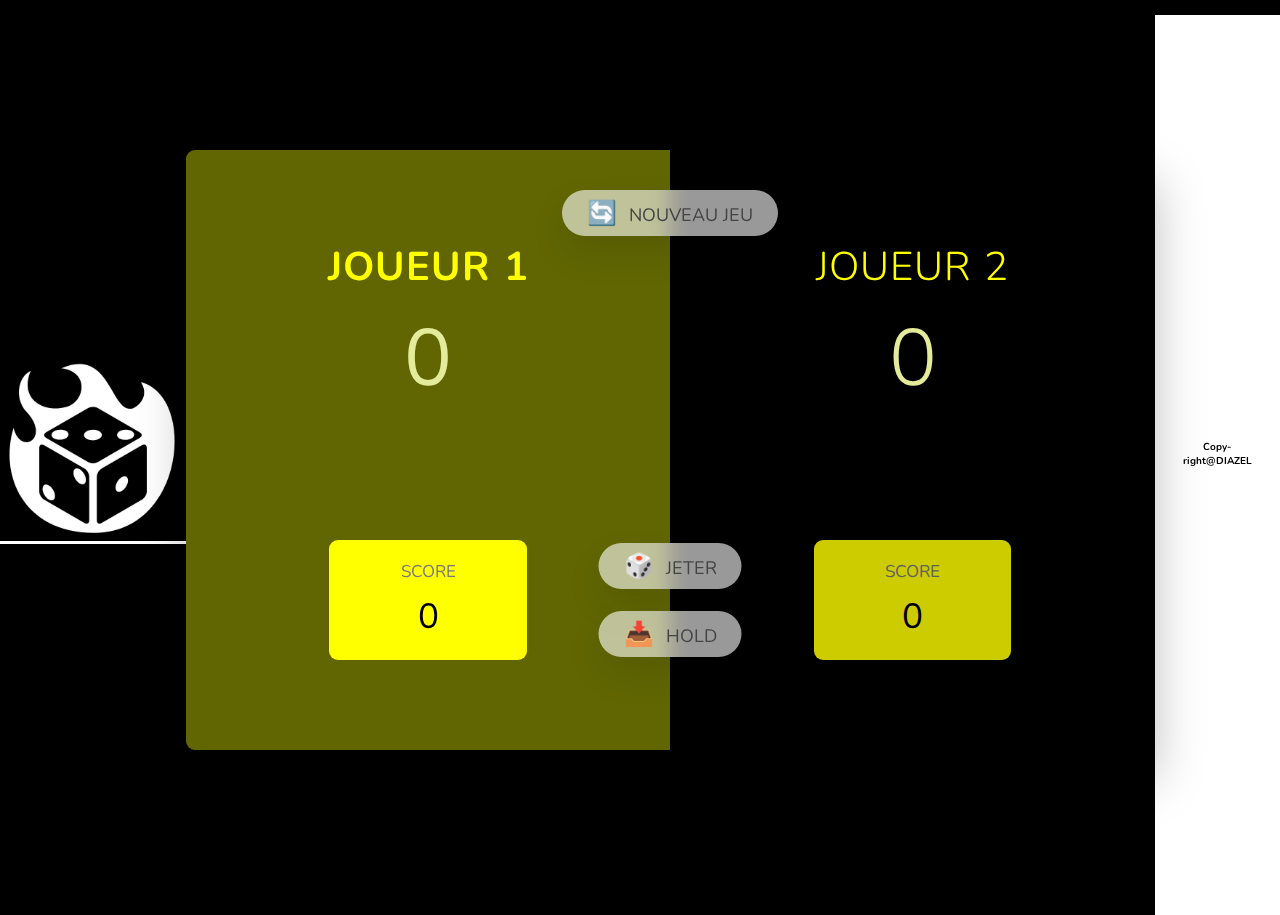
<file: html/index.html>
<!DOCTYPE html>
<html lang="en">
  <head>
    <meta charset="UTF-8" />
    <meta name="viewport" content="width=device-width, initial-scale=1.0" />
    <meta http-equiv="X-UA-Compatible" content="ie=edge" />
    <link rel="stylesheet" href="/css/style.css" />
    <title>DICE</title>
  </head>

  <body>

    <header>
        <button class="accordion hideButton"><img src="/img/dice-fire.png" alt=""></button>

        <div class="panel">
          <p><a href="/acceuil.html">Home</a></p>
          <p><a href="/html/snake.html">Snake</a></p>
          <p><a href="#">Contact</a></p>
      </div>


    </header>

    <main>

      <section class="player player--0 player--active">
        <h2 class="name" id="name--0">Joueur 1</h2>
        <p class="score" id="score--0">43</p>
        <div class="current element active">
          <p class="current-label">Score</p>
          <p class="non">SCR</p>
          <p class="current-score" id="current--0">0</p>
        </div>
      </section>
      <section class="player player--1">
        <h2 class="name" id="name--1">Joueur 2</h2>
        <p class="score" id="score--1">24</p>
        <div class="current element active">
          <p class="current-label">Score</p>
          <p class="non">SCR</p>
          <p class="current-score" id="current--1">0</p>
        </div>
      </section>

      <img src="/img-jeu/dice-5.png" alt="Playing dice" class="dice" />
      <button class="btn btn--new">🔄 Nouveau jeu</button>
      <button class="btn btn--roll">🎲 Jeter</button>
      <button class="btn btn--hold">📥 Hold</button>
    </main>

    <footer>
      <h3>Copy-right@DIAZEL </h3>
  </footer>

    <script src="/js/script.js"></script>

  </body>

</html>
</file>
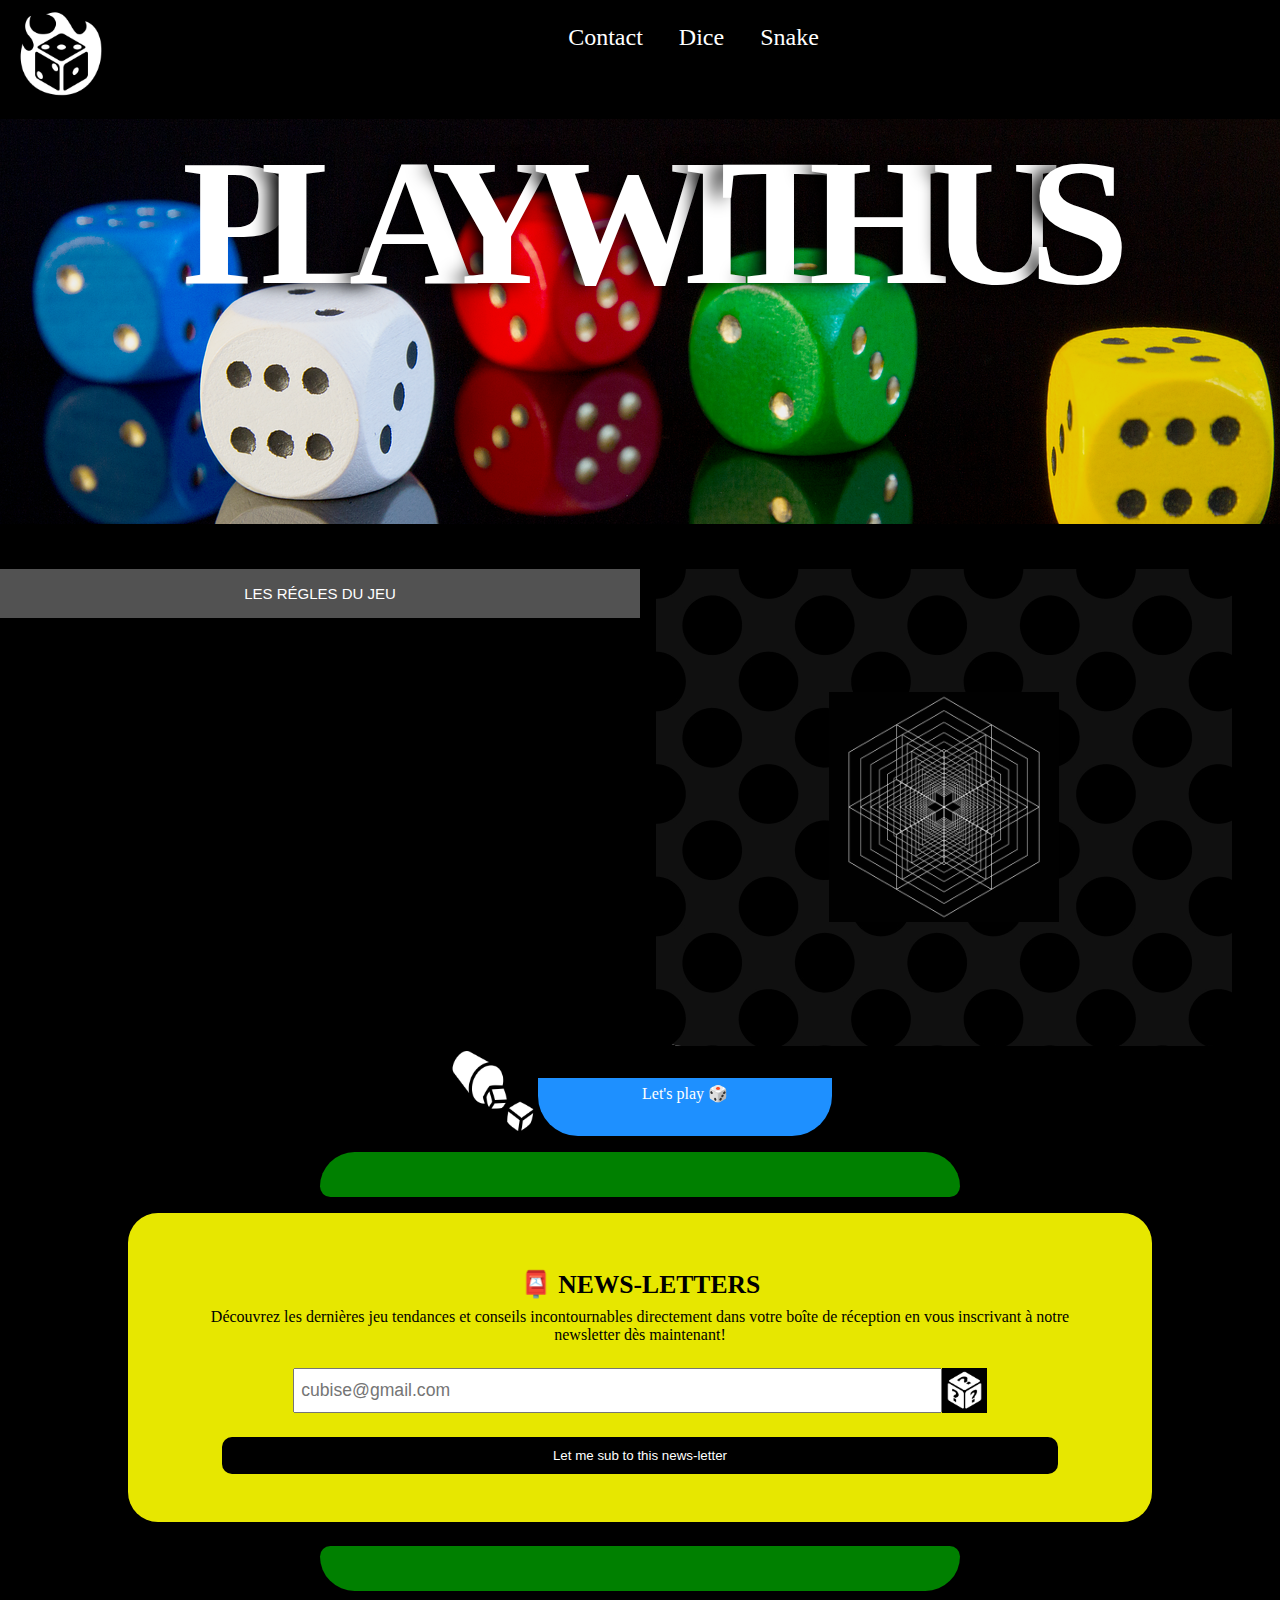
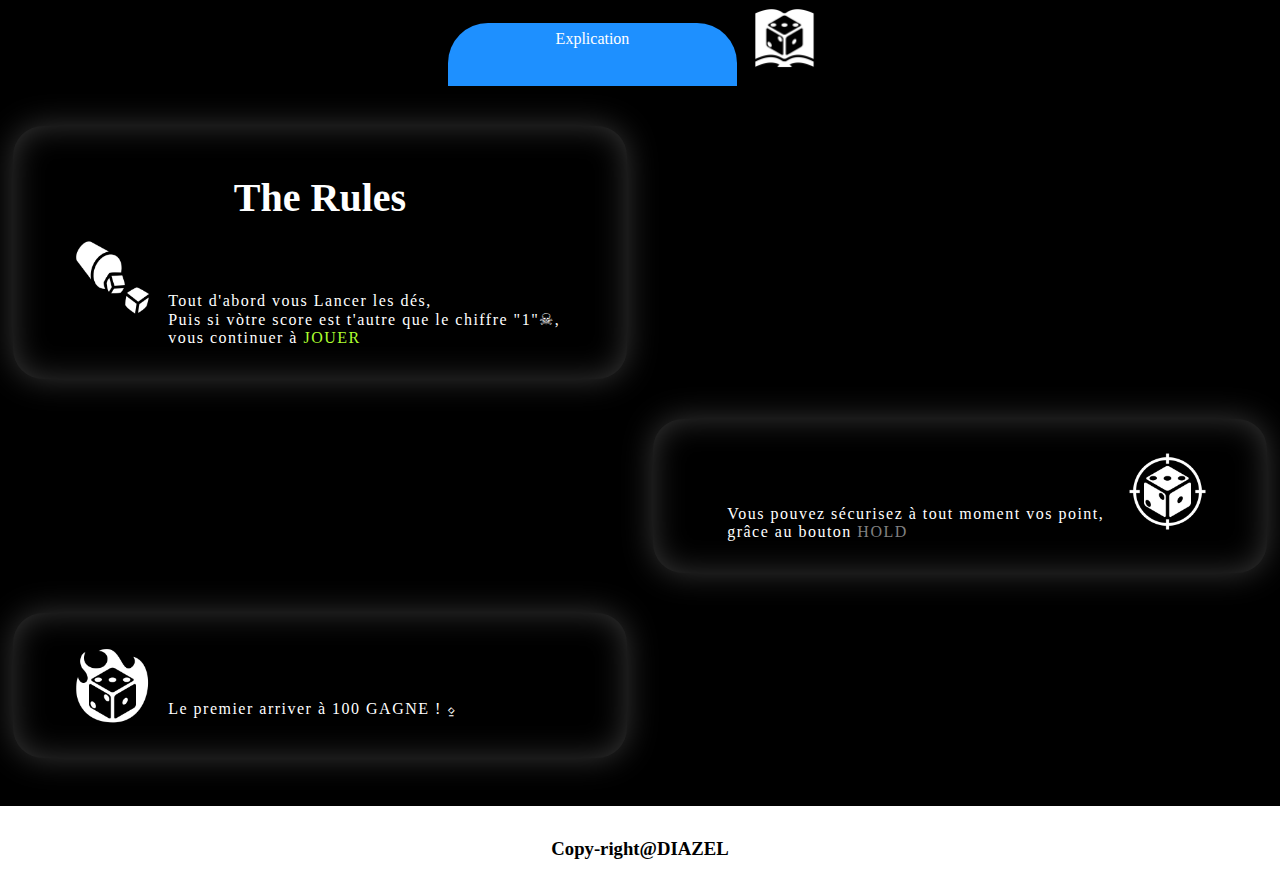
<file: acceuil.html>
<!DOCTYPE html>
<html lang="fr">
<head>
    <meta charset="UTF-8">
    <meta http-equiv="X-UA-Compatible" content="IE=edge">
    <meta name="viewport" content="width=device-width, initial-scale=1.0">
    <title>Dice</title>
    <link rel="stylesheet" href="/css/acceuil.css">
</head>
<body>

    <div id="preloader"></div>

    <header>
        <a href="#"><img src="/img/dice-fire.png" alt=""></a>

        <div class="regle">
            
        <button class="accordion hideButton">Menu</button>

        <div class="panel">
          <p><a href="/acceuil.html">Home</a></p>
          <p><a href="/html/snake.html">Snake</a></p>
          <p><a href="/html/contact.html">Contact</a></p>
      </div>
        </div>


        <nav>
            <a href="/html/contact.html">Contact</a>
            <a href="/html/index.html">Dice</a>
            <a href="/html/snake.html">Snake</a>
        </nav>
    </header>

    <main>

        <div class="banniere">
            <h1 class="overlap overlap-front">Play With Us</h1>
        </div>
        <div class="black"></div>

        <div class="main-2">

            <div class="regle1">

                <button class="accordion1">LES RÉGLES DU JEU</button>

                <div class="panel1">
                <p>Voici les règles du jeu : Le jeu comprend 2 joueurs sur un seul et même écran. 
                    Chaque joueur possède un score temporaire (ROUND) et un score global (GLOBAL). À chaque tour, 
                    le joueur a son ROUND initialisé à 0 et peut lancer un dé autant de fois qu'il le souhaite. <br>
                    Le résultat d’un lancer est ajouté au ROUND. Lors de son tour, le joueur peut décider à tout moment de: <br><br>
                    Cliquer sur l’option “📥 Hold”, qui permet d’envoyer les points du ROUND vers le GLOBAL. <br>
                    Ce sera alors le tour de l’autre joueur. <br>
                    Lancer le dé. S’il obtient un 1, son score ROUND est perdu et c’est la fin de son tour.
                    Le premier joueur qui atteint les 100 points sur global gagne le jeu.</p>
            </div>
        
            </div>

            <div class="lancement">
                <div class="un">
                    <div class="de"></div>
                </div>
            </div>

        </div>

        <div class="play">
            <img src="/img/letsplaydice.png" alt="DÉ">
            <a href="/html/index.html">Let's play 🎲 </a>
        </div>

        <div class="vert"></div>

        <div class="news-letters">

            <h2>📮 NEWS-LETTERS</h2>
            <p>Découvrez les dernières jeu tendances 
                et conseils incontournables 
                directement dans votre boîte de réception en 
                vous inscrivant à notre newsletter dès maintenant!</p>
                <div class="mail">
                    <input type="email" id="email" placeholder="cubise@gmail.com">
                    <img src="/img/nldice.png" alt="MAIL">
                </div>
                <span id="text"></span>

                <div class="button">
                    <button>Let me sub to this news-letter</button>
                </div>

        </div>

        <div class="vert2"></div>

        <div class="explixiter">
            <a class="explicite" href="#">Explication</a>
            <img src="/img/rule-book.png" alt="">
        </div>

        <div class="conten">
            <div class="gauchot">

                <h2>The Rules</h2>
                <div class="uno">

                    <img src="/img/regle1.png" alt="Lancer les dés">
                    <p>Tout d'abord vous Lancer les dés, <br>
                    Puis si vòtre score est t'autre que le chiffre "1"☠︎, <br>
                    vous continuer à <span>JOUER</span></p>
                </div>

            </div>
        </div>

        <div class="conten2">
            <div class="gauchot2">

                <div class="uno2">

                    <p>Vous pouvez sécurisez à tout moment vos point,
                        grâce au bouton <span>HOLD</span>
                    </p>
                    <img src="/img/dice-target.png" alt="Lancer les dés">
                </div>

            </div>
        </div>

        <div class="conten3">
            <div class="gauchot3">

                <div class="uno3">

                    <img src="/img/dice-fire.png" alt="Lancer les dés">
                    <p>Le premier arriver à 100 GAGNE ! ⍚</p>
                </div>

            </div>
        </div>

        <footer>
            <h3>Copy-right@DIAZEL </h3>
        </footer>


    </main>
    
    <script src="/js/acceuil.js"></script>
</body>
</html>
</file>
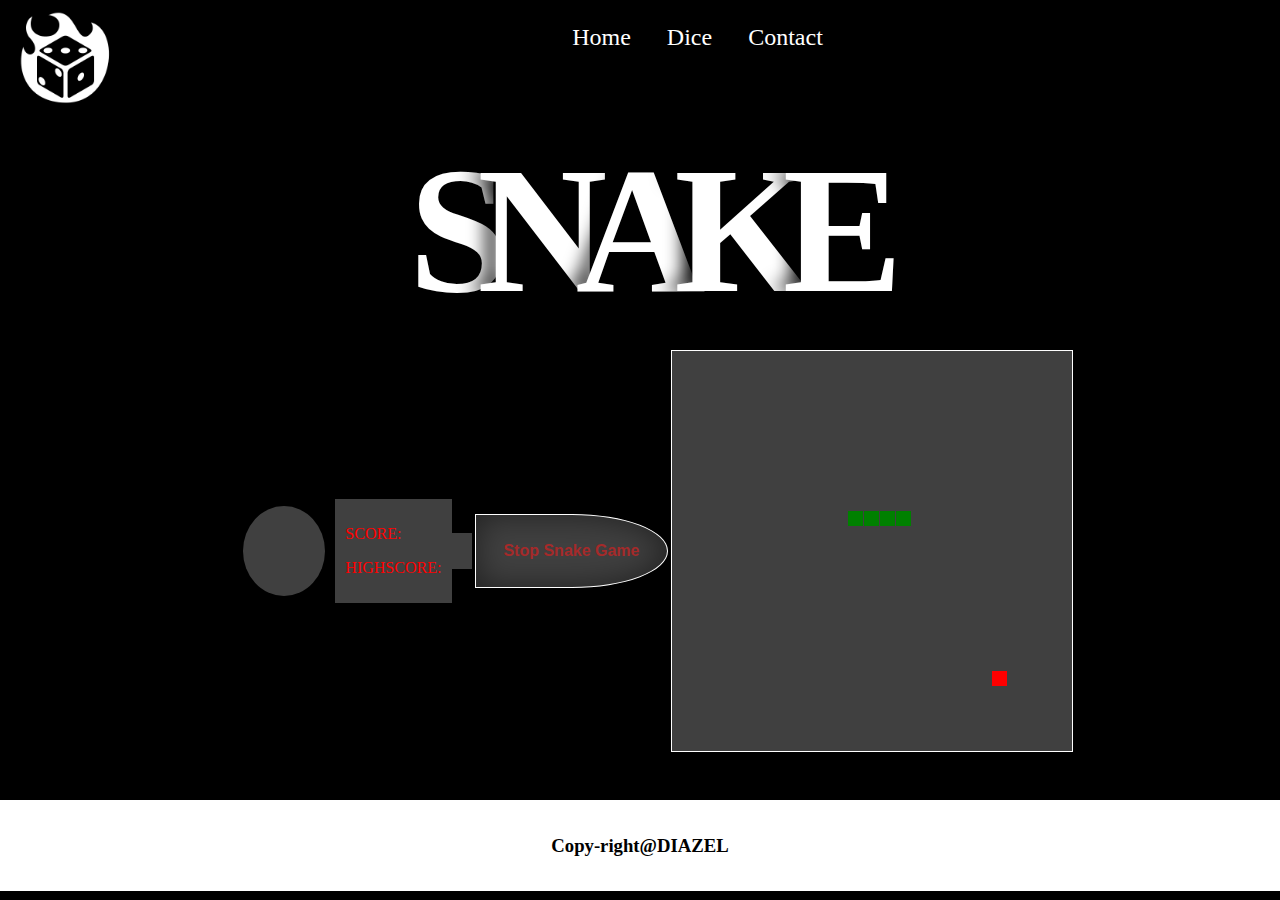
<file: html/snake.html>
<!DOCTYPE html>
<html lang="en">
<head>
    <meta charset="UTF-8">
    <meta http-equiv="X-UA-Compatible" content="IE=edge">
    <meta name="viewport" content="width=device-width, initial-scale=1.0">
    <title>Document</title>
    <script src="https://code.jquery.com/jquery-1.11.3.js"></script>
    <link rel="stylesheet" href="/css/snake.css">

</head>

<body>

    <div id="preloadeer"></div>

    <header>
        <a href="/acceuil.html"><img src="/img/dice-fire.png" alt=""></a>
        <div class="regle">
            
            <button class="accordion hideButton">Menu</button>
    
            <div class="panel">
              <p><a href="/acceuil.html">Home</a></p>
              <p><a href="/html/index.html">Dice</a></p>
              <p><a href="#">Contact</a></p>
          </div>
            </div>
    

        <nav>
            <a href="/acceuil.html">Home</a>
            <a href="/html/index.html">Dice</a>
            <a href="/html/contact.html">Contact</a>
        </nav>
    </header>


    <main>
        <h1 class="overlap overlap-front">Snake</h1>

        <div class="body">

            <div class="scr"></div>
            <div class="scr1">
                <p id="p1">SCORE:</p>
                <p id="p2">HIGHSCORE:</p>
            </div>
            <div class="scr2">
                <p id="score"></p>
                <p id="high"></p>
            </div>
            <button id="btn_stop" >Stop<span> Snake Game</span></button>
            <p id="end_msg"></p>
            <canvas width="400" height="400" id="game"></canvas>
        </div>
    </main>

    <footer>
        <h3>Copy-right@DIAZEL </h3>
    </footer>

<script src="/js/snake.js"></script>
</body>
</html>
</file>
<file: css/style.css>
@import url('https://fonts.googleapis.com/css2?family=Nunito&display=swap');

* {
  margin: 0;
  padding: 0;
  box-sizing: border-box;
}

html {
  font-size: 62.5%;
  box-sizing: border-box;
}

body {
  font-family: 'Nunito', sans-serif;
  font-weight: 400;
  height: 100vh;
  color: yellow;
  background-color: black;
  display: flex;
  align-items: center;
  justify-content: center;
}

/* LAYOUT */
main {
  position: relative;
  width: 100rem;
  height: 60rem;
  background-color: rgb(0, 0, 0);
  backdrop-filter: blur(200px);
  filter: blur();
  box-shadow: 0 3rem 5rem rgba(0, 0, 0, 0.25);
  border-radius: 9px;
  overflow: hidden;
  display: flex;
}

.player {
  flex: 50%;
  padding: 9rem;
  display: flex;
  flex-direction: column;
  align-items: center;
  transition: all 0.75s;
}

/* ELEMENTS */
.name {
  position: relative;
  font-size: 4rem;
  text-transform: uppercase;
  letter-spacing: 1px;
  word-spacing: 2px;
  font-weight: 300;
  margin-bottom: 1rem;
}

.score {
  font-size: 8rem;
  font-weight: 300;
  color: #e4eb9a;
  margin-bottom: auto;
}

.player--active {
  background-color: rgba(220, 231, 7, 0.445);
}

.player--active .name {
  font-weight: 700;
}

.player--active .score {
  font-weight: 400;
}

.player--active .current {
  opacity: 1;
}

.current {
  background-color: #fefefe;
  opacity: 0.8;
  border-radius: 9px;
  color: #000000;
  width: 65%;
  padding: 2rem;
  text-align: center;
  transition: all 0.75s;
}

.current-label {
  text-transform: uppercase;
  margin-bottom: 1rem;
  font-size: 1.7rem;
  color: #7a7979;
}

.current-score {
  font-size: 3.5rem;
}

/* ABSOLUTE POSITIONED ELEMENTS */
.btn {
  position: absolute;
  left: 50%;
  transform: translateX(-50%);
  color: #444;
  background: none;
  border: none;
  font-family: inherit;
  font-size: 1.8rem;
  text-transform: uppercase;
  cursor: pointer;
  font-weight: 400;
  transition: all 0.2s;

  background-color: white;
  background-color: rgba(255, 255, 255, 0.6);
  backdrop-filter: blur(10px);

  padding: 0.7rem 2.5rem;
  border-radius: 50rem;
  box-shadow: 0 1.75rem 3.5rem rgba(0, 0, 0, 0.1);
}

.btn::first-letter {
  font-size: 2.4rem;
  display: inline-block;
  margin-right: 0.7rem;
}

.btn--new {
  top: 4rem;
}

.btn--roll {
  top: 39.3rem;
}

.btn--hold {
  top: 46.1rem;
}

.btn:active {
  transform: translate(-50%, 3px);
  box-shadow: 0 1rem 2rem rgba(0, 0, 0, 0.15);
}

.btn:focus {
  outline: none;
}

.dice {
  position: absolute;
  left: 50%;
  top: 16.5rem;
  transform: translateX(-50%);
  height: 10rem;
  box-shadow: 0 2rem 5rem rgba(0, 0, 0, 0.2);
}

.player--winner {
  background-color: #2f2f2f;
}

.player--winner .name {
  font-weight: 700;
  color: #c7365f;
}

.hidden {
  display: none;
}

/* ---------------------------------  PANEL -------------------*/

.accordion {
  color: black;
  cursor: pointer;
  width: 100%;
  border: none;
  text-align: center;
  background-color: white;
  outline: none;
  font-size: 15px;
  transition: 0.4s;
}

.accordion img {
  width: 100%;
}

.active, .accordion:hover {
  background-color: yellow; 
}

.panel {
  display: none;
  background-color: #444;
  overflow: hidden;
  width: 100%;
  margin-right: 0;
  padding: 0.2rem;
}

.panel p {
    padding: 0.4rem;
}

.panel p a {
  color: white;
  text-decoration: none;
  font-size: 1.5rem;
}

.non {
  display: none;
}


/* _-------------------------- -  _ -__ - -_- __- _ _ _ - -- -_ -- - - */

header {
  width: 15%;
  background-color: #000;
  justify-content: left;
}

    /* ------------------------ ----------------------------- ----------------------------- */

    footer {
      width: 10%;
      height: 100vh;
      background-color: white;
      padding: 2rem;
      justify-content: center;
      text-align: center;
      margin-top: 3rem;
      color: black;
    }  
    
    footer h3 {
      font-size: 1rem;
      margin-top: 45vh;
    }

@media screen and (max-width: 992px) {
  .name {
    font-size: 2.7rem;
  }

  footer {
    display: none;
  }
}

@media screen and (max-width: 719px) {
  .name {
    font-size: 2rem;
  }

  .current-label {
    font-size: 1.3rem;
  }
}

@media screen and (max-width: 652px) {
  .name {
    font-size: 1.4rem;
  }

  .current-label {
    display: none; 
  }

  .non {
    display: flex;
  }
}
</file>
<file: css/acceuil.css>
* {
    margin: 0;
    padding: 0;
    box-sizing: border-box;
}

body {
    background-color: black;
}

header {
    display: flex;
    width: 100%;
}
header a {
    background-color: black;
}

header a img {
    height: 11vh;
    margin: 0;
    padding-left: 1rem;
    padding-top: 0.5rem;
}

nav {
    justify-content: center;
    text-align: center;
    padding: 1.5rem;
    background-color: black;
    width: 100%;
}

nav a {
    color: white;
    font-size: 1.5rem;
    padding: 1rem;
    text-decoration: none;
}

.banniere {
    background: url(/img/bann.jpg);
    justify-content: center;
    background-position: center;
    background-size: cover;
    width: 100%;
    height: 45vh;
}

  /* ------------------- ------------------------------- ------------------------------- -------*/

  h1 {
    text-align: center;
    font-size: 20vmin;
    text-transform: uppercase;
    color: white;
    margin-top: 1rem;
    margin-bottom: 1rem;
  }
  .overlap{
    --overlap: .35ch;
    --shadow-offset: .1ch;
    --shadow-blur: .2ch;
    --shadow-color: black;
    letter-spacing: calc(var(--overlap) * -1); 
    isolation: isolate;
  }
  .overlap-front { --mult: 1; }
  .overlap-back { --mult: -1; }
  
  .overlap>span { 
    position: relative;
    z-index: calc(var(--index, 1) * var(--mult, 1));
  }
  .overlap-front>span:not(:first-of-type),
  .overlap-back>span:not(:last-of-type){
    text-shadow: 
      calc(var(--mult, 1) * var(--shadow-offset,0) * -1) 0 
      var(--shadow-blur, 0) 
      var(--shadow-color, #ffffff);
  }

.black {
    width: 100%;
    height: 5vh;
    background-color: black;
}

/* ----------------------------    ----------------------  ----------------   */

.regle {
    width: 50%;
}

.accordion {
    color: white;
    cursor: pointer;
    width: 100%;
    padding: 1rem;
    border: none;
    text-align: center;
    background-color: rgba(255, 255, 255, 0.313);
    outline: none;
    font-size: 15px;
    transition: 0.4s;
    display: none;
  }
    
  .active, .accordion:hover {
    background-color: yellow; 
    color: #444;
  }
  
  .panel {
    display: none;
    background-color: black;
    overflow: hidden;
    width: 100%;
    margin-right: 0;
    padding: 0.2rem;
  }
    
  .panel p {
    color: white;
    text-decoration: none;
    font-size: 1.5rem;
    padding: 0.4rem;
  }

  /* ----------------------------    ----------------------  ----------------   */

.regle1 {
  width: 50%;
}

.accordion1 {
  color: white;
  cursor: pointer;
  width: 100%;
  padding: 1rem;
  border: none;
  text-align: center;
  background-color: rgba(255, 255, 255, 0.323);
  outline: none;
  font-size: 15px;
  transition: 0.4s;
  display: block;
}
  
.active, .accordion1:hover {
  background-color: yellow; 
  color: #444;
}

.panel1 {
  display: none;
  background-color: black;
  overflow: hidden;
  width: 100%;
  margin-right: 0;
  padding: 0.2rem;
}
  
.panel1 p {
  color: white;
  text-decoration: none;
  font-size: 1.5rem;
  padding: 0.4rem;
}
  
  /* ---------------- ------------------------ ---------------------- --------------*/

  main {
    width: 100%;
  }

  .main-2 {
    display: flex;
  }

  .lancement {
    width: 50%;
  }

  .un {
    background: url(/img/pointnoir.webp);
    width: 90%;
    margin-left: 2.5%;
    height: 53vh;
    border-radius: 25px;
  }

  .de {
    width: 100%;
    height: 53vh;
    background: rgba(0, 0, 0, 0.936) url(/img/gif-un.gif) no-repeat center center;
    border-radius: 25px;
    background-size: 40%;
  }

  #preloader {
    background: black url(/img/preloader.gif) no-repeat center center;
    height: 100vh;
    background-size: 15%;
    border-radius: 15px;
    width: 100%;
    position: fixed;
    z-index: 100;
  }

  .news-letters {
    display: block;
    width: 80%;
    margin-left: 10%;
    margin-top: 1rem;
    background-color: rgba(255, 255, 0, 0.906);
    padding: 3rem;
    justify-content: center;
    text-align: center;
    border-radius: 30px;
    margin-bottom: 1.5rem;
  }

  .news-letters h2{
    font-size: 1.6rem;
    padding: 0.5rem;
  }

  .mail {
    display: flex;
    width: 80%;
    margin-left: 10%;
    padding: 1.5rem;
  }

  .mail input {
    width: 95%;
    padding: 0.4rem;
    font-size: 1.1rem;
  }

  .mail img {
    height: 5vh;
  }

  .button button {
    padding: 0.7rem;
    width: 90%;
    border-radius: 10px;
    background-color: black;
    color: white;
    border: none;
    cursor: pointer;
  }

  .button button:hover {
    background-color: #232121bf;
  }

  .play {
    width: 30%;
    margin-left: 35%;
    display: flex;
  }

  .play img {
    height: 10vh;
  }

  .play a {
    color: white;
    background-color: dodgerblue;
    text-decoration: none;
    padding: 0.4rem;
    justify-content: center;
    text-align: center;
    width: 80%;
    border-radius: 0px 0px 40px 40px;
    margin-top: 2rem;
  }

  .play a:hover {
    background-color: red;
  }

  .vert {
    width: 50%;
    margin-left: 25%;
    height: 5vh;
    background-color: green;
    border-radius: 50px 50px 15px 15px;
    margin-top: 1rem;
  }

  .vert2 {
    width: 50%;
    margin-left: 25%;
    height: 5vh;
    background-color: green;
    border-radius: 15px 15px 50px 50px;
    margin-top: 1rem;
  }

  .explicite {
    color: white;
    background-color: dodgerblue;
    text-decoration: none;
    padding: 0.4rem;
    justify-content: center;
    text-align: center;
    width: 80%;
    border-radius: 40px 40px 0px 0px;
    margin-top: 2rem;
  }

  .explixiter {
    width: 30%;
    margin-left: 35%;
    display: flex;
    margin-bottom: 1rem;
  }

  .explixiter img {
    height: 7vh;
    margin: 1rem;
  }

  /* ------------------------- ----------------------------  ---------------------------- -----------*/

  .conten {
    width: 48%;
    margin-top: 2.5rem;
    margin-left: 1%;
    margin-right: 1%;
    border-radius: 30px;
    box-shadow: inset 0 0 2rem rgba(255, 255, 255, 0.211), 0 0 2rem rgba(255, 255, 255, 0.211);
    padding: 2rem;
  }

  .gauchot h2 {
    color: white;
    font-size: 2.5rem;
    justify-content: center;
    text-align: center;
    margin: 1rem;
  }

  .uno {
    width: 90%;
    margin-left: 5%;
    display: flex;
  }

  .uno img {
    height: 9vh;
  }

  .uno p {
    color: white;
    margin-top: 11%;
    margin-left: 3%;
    letter-spacing: 1.5px;
  }

  .uno p span {
    color: greenyellow;
  }

    /* ------------------------- ----------------------------  ---------------------------- -----------*/

    .conten2 {
        width: 48%;
        margin-top: 2.5rem;
        margin-left: 51%;
        margin-right: 1%;
        border-radius: 30px;
        box-shadow: inset 0 0 2rem rgba(255, 255, 255, 0.211), 0 0 2rem rgba(255, 255, 255, 0.211);
        padding: 2rem;
      }
    
      .gauchot2 h2 {
        color: white;
        font-size: 2.5rem;
        justify-content: center;
        text-align: center;
        margin: 1rem;
      }
    
      .uno2 {
        width: 90%;
        margin-left: 5%;
        display: flex;
      }
    
      .uno2 img {
        height: 9vh;
      }
    
      .uno2 p {
        color: white;
        margin-top: 11%;
        margin-left: 3%;
        letter-spacing: 1.5px;
      }

      .uno2 p span {
        color: grey;
      }
    
      .regle {
        display: none;
      }
        /* ------------------------- ----------------------------  ---------------------------- -----------*/

  .conten3 {
    width: 48%;
    margin-top: 2.5rem;
    margin-left: 1%;
    margin-right: 1%;
    border-radius: 30px;
    box-shadow: inset 0 0 2rem rgba(255, 255, 255, 0.211), 0 0 2rem rgba(255, 255, 255, 0.211);
    padding: 2rem;
  }

  .gauchot3 h2 {
    color: white;
    font-size: 2.5rem;
    justify-content: center;
    text-align: center;
    margin: 1rem;
  }

  .uno3 {
    width: 90%;
    margin-left: 5%;
    display: flex;
  }

  .uno3 img {
    height: 9vh;
  }

  .uno3 p {
    color: white;
    margin-top: 11%;
    margin-left: 3%;
    letter-spacing: 1.5px;
  }

  /* ------------------------ ----------------------------- ----------------------------- */

  footer {
    width: 100%;
    background-color: white;
    padding: 2rem;
    justify-content: center;
    text-align: center;
    margin-top: 3rem;
  }

  /* --------------------- -------------------------- --------------------- */

  @media screen and (max-width: 1088px) {
    .banniere h1 {
        font-size: 800%;
        margin-left: 7%;
        color: white;
        font-stretch: narrower;
        padding-left: 5%;
        padding-top: 3rem;
    }

    .main-2 {
        display: block;
        padding: 2rem;
    }    

    .lancement {
        margin-top: 5%;
        margin-left: 25%;
    }

    .regle {
        margin-left: 25%;
    }

    .conten {
        width: 50%;
        margin-left: 25%;
    }

    .conten2 {
        width: 50%;
        margin-left: 25%;
    }

    .conten3 {
        width: 50%;
        margin-left: 25%;
    }

    nav {
      display: none;
    }

    .accordion {
      display: block;
      width: 100%;
      height: 6vh;
    }

    .regle {
      display: block;
      justify-content: center;
      text-align: center;
    }

    .panel p a {
      color: white;
    }

    .regle1 {
      display: none;
    }
    
  }

  @media screen and (max-width: 853px) {
    .banniere h1 {
        font-size: 600%;
        margin-left: 10%;
        color: white;
        font-stretch: narrower;
        padding-left: 5%;
        padding-top: 3rem;
    }
    
  }
</file>
<file: css/snake.css>
html, 
  body {
    height: 100%;
    margin: 0;
    background-color: black;
  }

  .body {
    display: flex;
    align-items: center;
    justify-content: center;
    width: 80%;
    margin-left: 11%;
  }
  
  header {
    display: flex;
    width: 100%;
  }

  header a {
    background-color: black;
  }

  header a img {
    height: 11vh;
    margin: 0;
    padding-left: 1rem;
    padding-top: 0.5rem;
  }

  nav {
    justify-content: center;
    text-align: center;
    padding: 1.5rem;
    background-color: black;
    width: 100%;
  }

  nav a {
    color: white;
    font-size: 1.5rem;
    padding: 1rem;
    text-decoration: none;
  }

  #preloader {
    background: black url(/img/preloader.gif) no-repeat center center;
    height: 100vh;
    background-size: 15%;
    border-radius: 15px;
    width: 100%;
    position: fixed;
    z-index: 100;
  }

  .regle {
    display: none;
  }

  /* ------------------- ------------------------------- ------------------------------- -------*/

  h1 {
    text-align: center;
    font-size: 20vmin;
    text-transform: uppercase;
    color: white;
    margin-top: 1rem;
    margin-bottom: 1rem;
  }
  .overlap{
    --overlap: .35ch;
    --shadow-offset: .1ch;
    --shadow-blur: .2ch;
    --shadow-color: black;
    letter-spacing: calc(var(--overlap) * -1); 
    isolation: isolate;
  }
  .overlap-front { --mult: 1; }
  .overlap-back { --mult: -1; }
  
  .overlap>span { 
    position: relative;
    z-index: calc(var(--index, 1) * var(--mult, 1));
  }
  .overlap-front>span:not(:first-of-type),
  .overlap-back>span:not(:last-of-type){
    text-shadow: 
      calc(var(--mult, 1) * var(--shadow-offset,0) * -1) 0 
      var(--shadow-blur, 0) 
      var(--shadow-color, #ffffff);
  }

  canvas {
    border: 1px solid white; 
    background-color: #ffffff40;
  }

  #p1 {
    color:red;
	left:100px;
	top:10px;
  }

  #p2 {
    color:red;
	left:100px;
	top:30px;
  }

  #score {
    color:yellow;
	left:155px;
	top:10px;
  }

  .scr {
    width: 8%;
    height: 10vh;
    margin: 1%;
    background-color: #ffffff40;
    border-radius: 100%;
  }

  .scr1 {
    background-color: #ffffff40;
    padding: 1%;
  }

  .scr2 {
    display: block;
    padding: 1%;
    background-color: #ffffff40;
  }

  #high {
    color:yellow;
	  left:195px;
	  top:30px;
  }

  #btn_stop {
    color:brown;
    padding: 1.7rem;
    border-radius: 0px 60% 60% 0px;
    background-color: #ffffff40;
    border: 1px solid white;
    font-size: 1rem;
    font-weight: 900;
    margin: 0.2rem;
    box-shadow: inset 0 0 2rem rgba(0, 0, 0, 0.5);
  }

  #btn_stop:hover {
    background-color: #f1f5165d;
  }

  #end_msg {
    color:brown;
  }

    /* ------------------------ ----------------------------- ----------------------------- */

    footer {
        width: 100%;
        background-color: white;
        justify-content: center;
        text-align: center;
        margin-top: 3rem;
        padding-top: 1rem;
        padding-bottom: 1rem;
      }    

  @media screen and (max-width: 668px) {
    .scr {
        display: none;
    }

    #btn_stop span {
        display: none;
    }

    .body {
        display: block;
        width: 100%;
    }

    .scr1,
    .scr2 {
        width: 70%;
    }

    #btn_stop {
        width: 71%;
        border: none;
        border-radius: 0px;
        padding: 0.2rem;
    }
  }

  @media screen and (max-width: 995px) {

    nav {
      display: none;
    }

    .accordion {
      display: block;
      width: 100%;
      height: 6vh;
    }

    .regle {
      display: block;
      justify-content: center;
      text-align: center;
      width: 100%;
    }

    .panel p a {
      color: white;
    }

  }



  Cahier-des-charges {
    background-color: #f1f5165d;
    background-color: #ffffff40;
    background-color: black;
    background-color: dodgerblue;
    background-color: red;
    background-color: #232121bf;
    background-color: rgba(255, 255, 0, 0.906);
    background-color: yellow; 

    color: white;
    color: black;

  }
</file>
